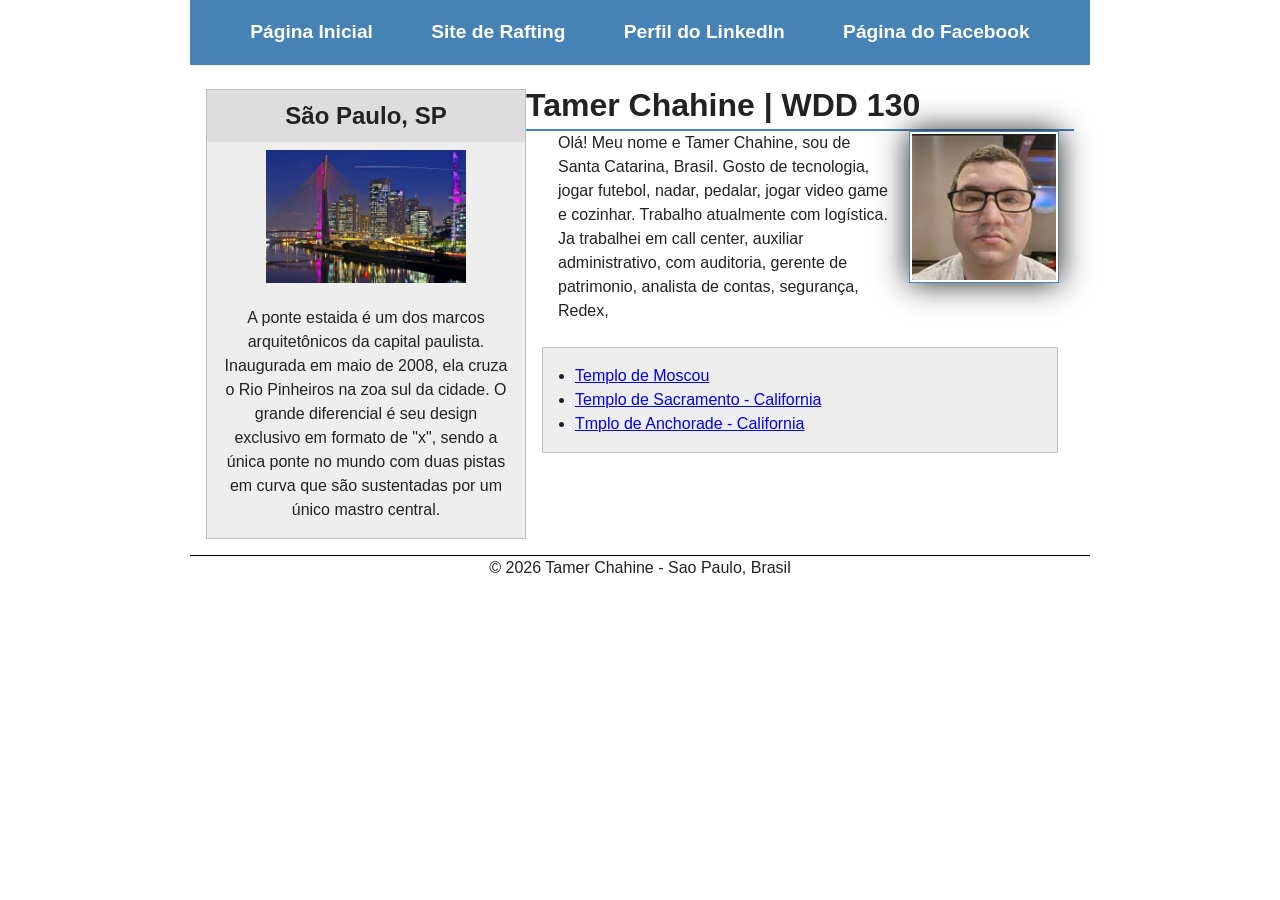
<file: index.html>
<!DOCTYPE html>
<html lang="pt-BR">

<head>
    <meta charset="utf-8">
    <meta name="viewport" content="width=device-width,initial-scale=1.0">
    <title>Tamer Chahine | WDD 130</title>

    <meta name="description" content="Umaa esperança do gabarito funcionar.">
    <meta name="author" content="Tamer Chahine">
    <link rel="stylesheet" href="estilos/estilos.css">
</head>

<body>
    <header>
        <nav>
            <a href="#">Página Inicial</a>
            <a href="wwr/">Site de Rafting</a>
            <a href="https://linkedin.com">Perfil do LinkedIn</a>
            <a href="https://facebook.com">Página do Facebook</a>
        </nav>
    </header>

    <div class="grid">

        <aside class="caixa">
            <h2>São Paulo, SP</h2>
            <img src="imagens/ponteestaiada.webp" alt="Ponte estaiada, Rio Pinheiros, São Paulo"
              class="place-img">

            <p>A ponte estaida é um dos marcos arquitetônicos da capital paulista.
                Inaugurada em maio de 2008, ela cruza o Rio Pinheiros na zoa sul da cidade.
                O grande diferencial é seu design exclusivo em formato de "x", sendo a única ponte
                no
                mundo
                com duas pistas em curva que são sustentadas por um único mastro central.</p>
        </aside>

        <main>
            <h1>Tamer Chahine | WDD 130</h1>
            <img src="imagens/final.jpg" alt="Oi, meu nome e Tamer Chahine" width="200">

            <p class="identacao"> Olá! Meu nome e Tamer Chahine, sou de Santa Catarina, Brasil.
                Gosto de tecnologia,
                jogar
                futebol, nadar,
                pedalar,
                jogar video game e cozinhar. Trabalho atualmente com
                logística.
            </p>
            <p class="identacao"> Ja trabalhei em call center, auxiliar administrativo, com
                auditoria, gerente de patrimonio,
                analista de contas, segurança, Redex,
            </p>
            <p class="identacao" Sou mergulhador profissional, tive experiencia de quase morte, vi
              muitos milagres na minha missao; espero pelo maior de todos, que é me formar aqui </p>

            <ul class="caixa identacao">
                <li><a href="https://www.churchofjesuschrist.org/imgs/ef1d9b0a65b398d3d5aad2ccaad5aa79588b6cfd/full/640%2C/0/default"
                      target="_blank">Templo de Moscou</a>
                </li>
                <li><a href="https://www.churchofjesuschrist.org/temples/details/sacramento-california-temple?lang=por"
                      target="_blank">Templo de Sacramento - California</a>
                </li>
                <li><a href="https://www.churchofjesuschrist.org/temples/details/anchorage-alaska-temple?lang=por"
                      target="_blank">Tmplo de Anchorade - California</a>
                </li>
            </ul>


        </main>
    </div>

    <footer>
        <p class="footer-text">&copy; 2026 Tamer Chahine - Sao Paulo, Brasil</p>

    </footer>
</body>

</html>
</file>
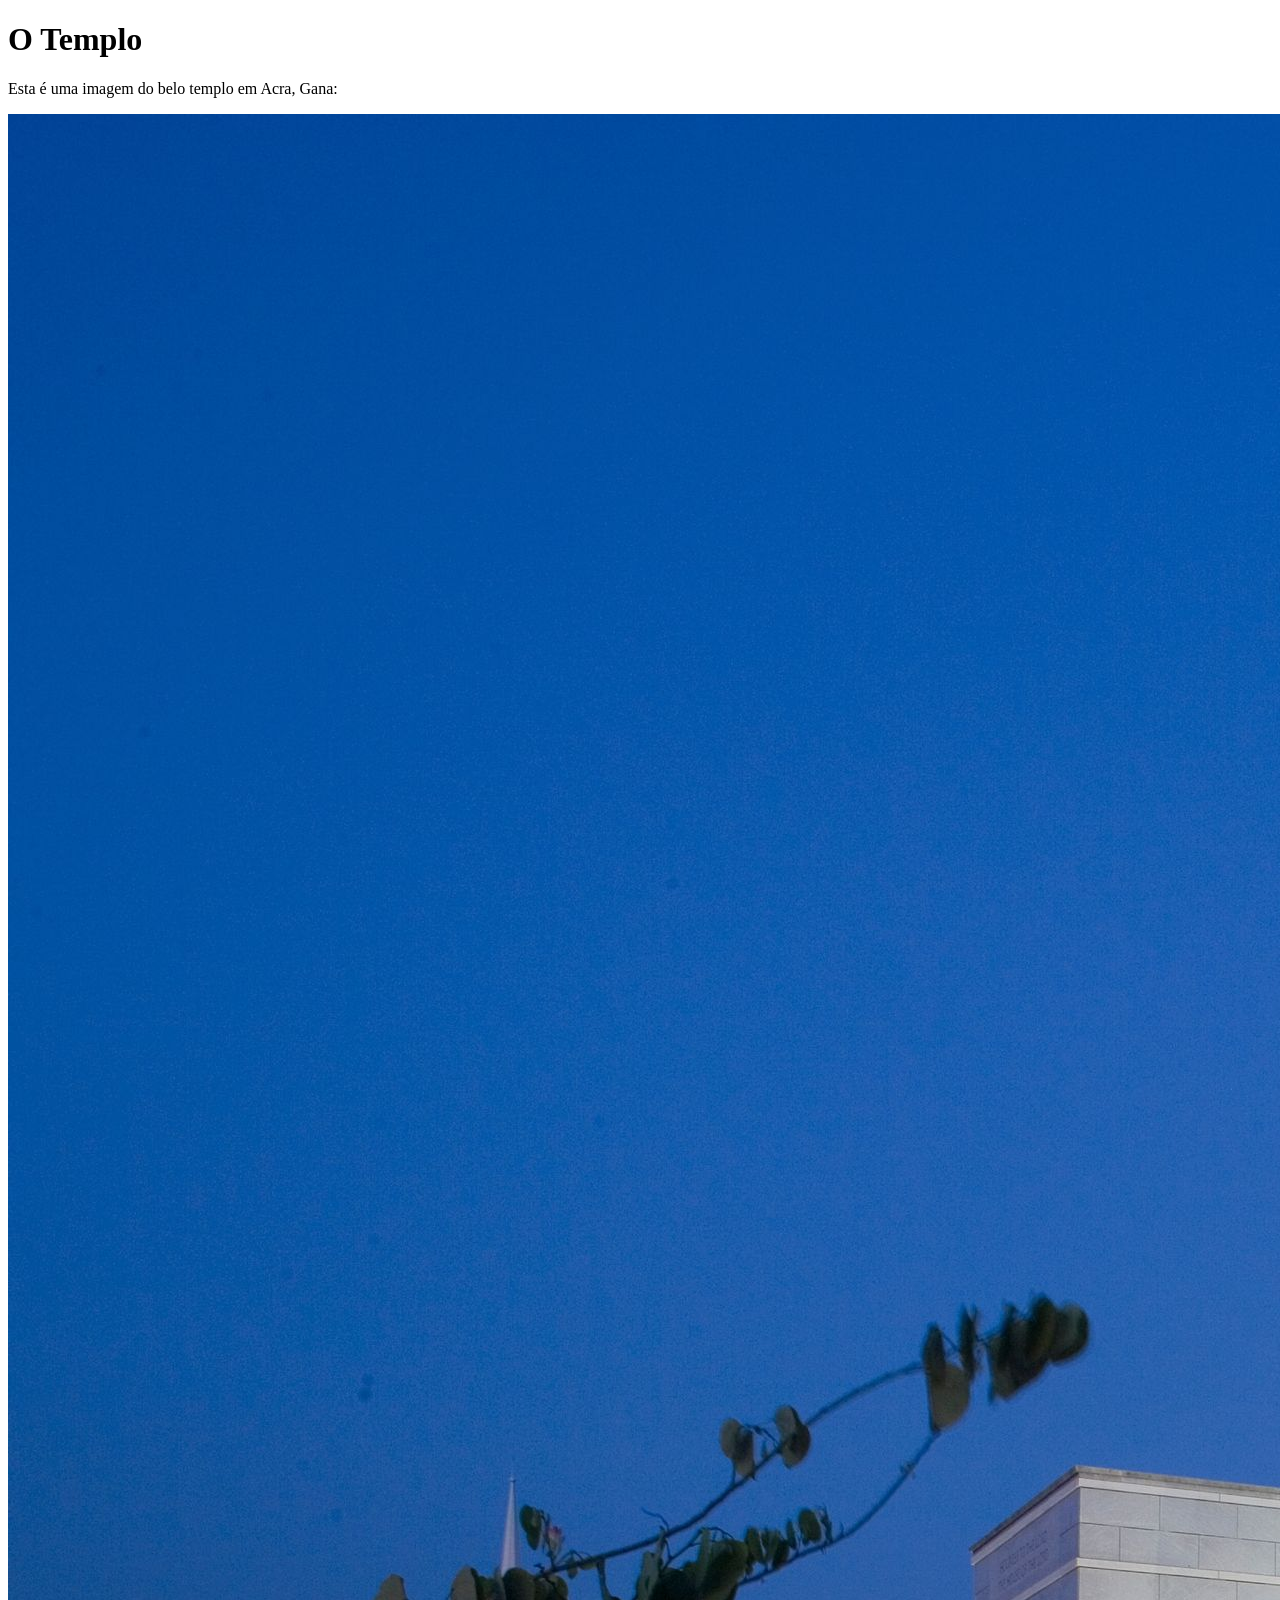
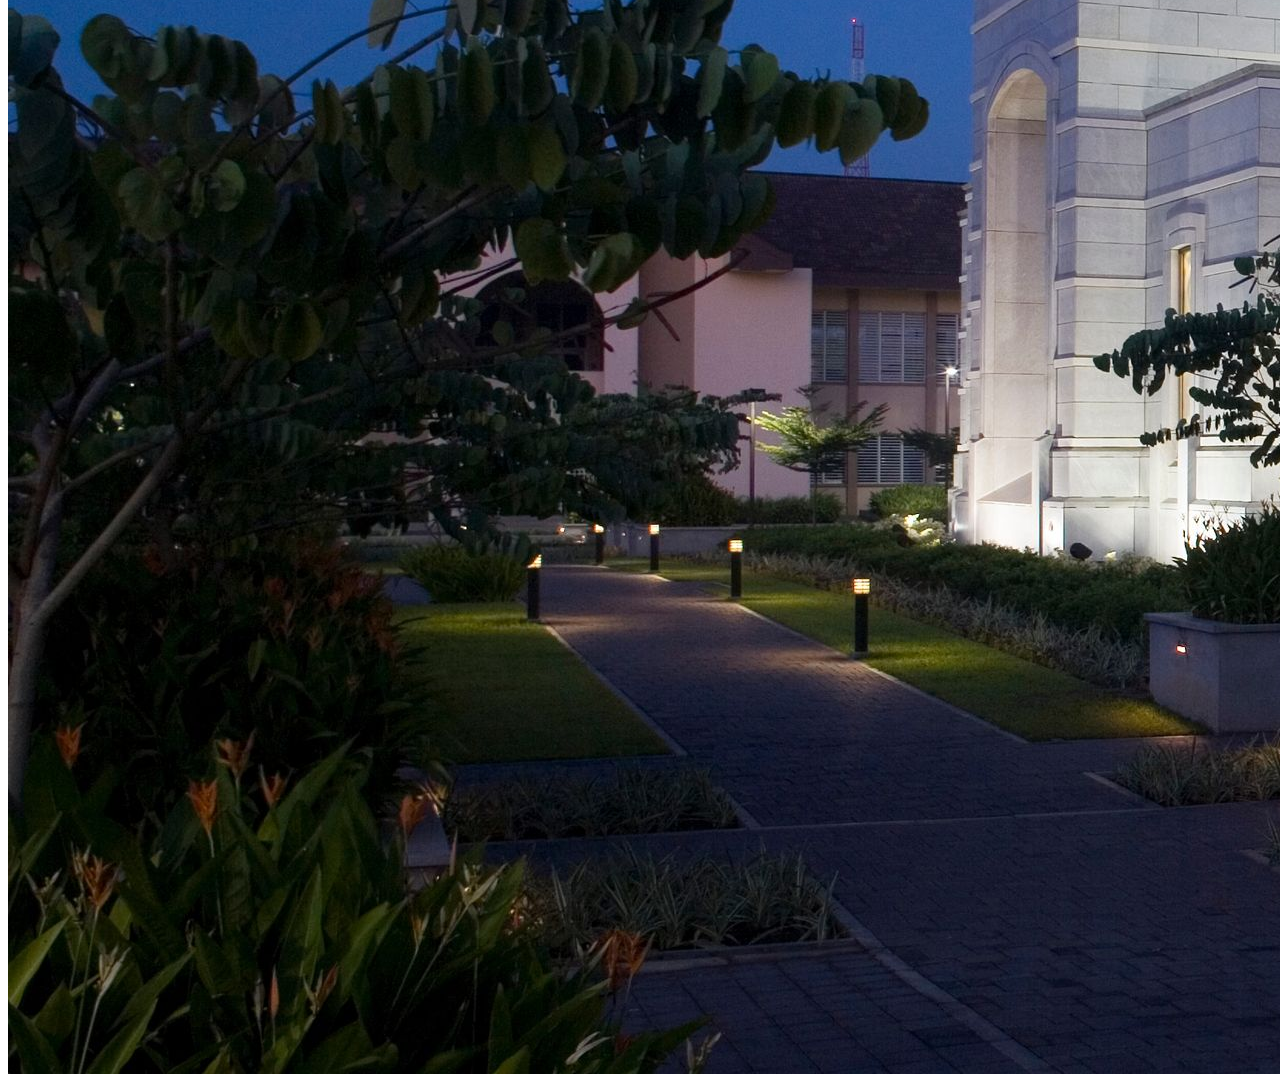
<file: semana01/imagens.html>
<!DOCTYPE html>
<html lang="pt-br">
<head>
    <meta charset="UTF-8">
    <meta name="viewport" content="width=device-width, initial-scale=1.0">
    <title>Imagem do Templo</title>
</head>
<body>
    <h1>O Templo</h1>
    <p>Esta é uma imagem do belo templo em Acra, Gana:</p>
    <img src="imagens/templo-largo.jpeg" alt="O Templo de Acra, Gana">
    
</body>
</html>
</file>
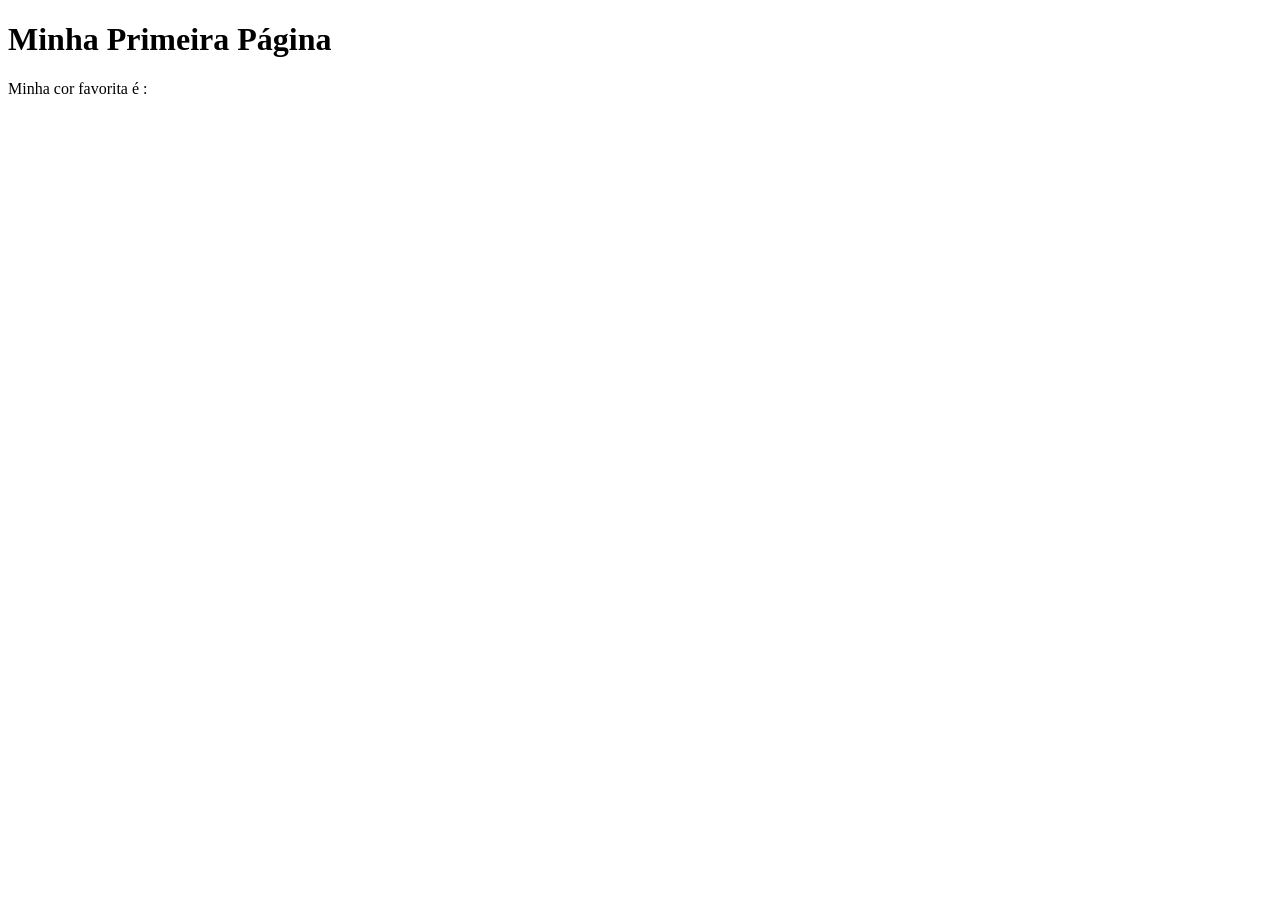
<file: semana01/primeira-pagina.html>
<!DOCTYPE html>
<html lang="pt-br">
<head>
    <meta charset="UTF-8">
    <meta name="viewport" content="width=device-width, initial-scale=1.0">
    <title>Minha Primeira Página</title>
</head>
<body>
    <h1>Minha Primeira Página</h1>
    <p>Minha cor favorita é : </p>
</body>
</html>
</file>
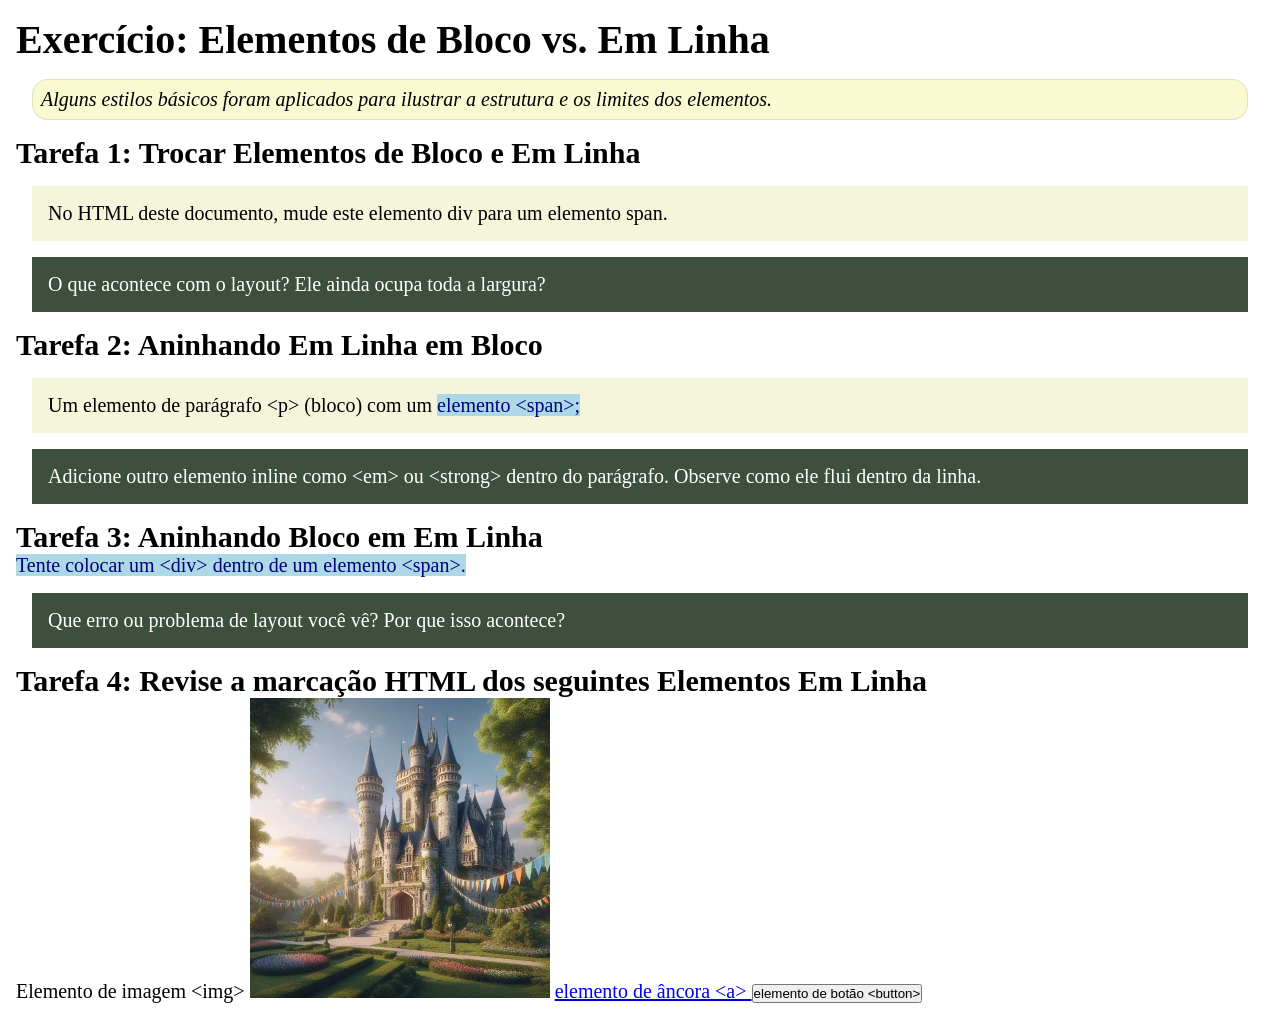
<file: semana02/bloco-vs-inline.html>
<!DOCTYPE html>
<html lang="pt-br">

<head>
    <meta charset="UTF-8">
    <meta name="viewport" content="width=device-width, initial-scale=1.0">
    <title>Exercício: Elementos de Bloco vs. Inline</title>
    <link rel="stylesheet" href="estilos/bloco-vs-inline.css">
</head>

<body>
    <main>
        <h1>Exercício: Elementos de Bloco vs. Em Linha</h1>
        <p class="note">Alguns estilos básicos foram aplicados para ilustrar a estrutura e os limites dos elementos.</p>

        <h2>Tarefa 1: Trocar Elementos de Bloco e Em Linha</h2>
        <div>No HTML deste documento, mude este elemento div para um elemento span.</div>

        <p class="question">O que acontece com o layout? Ele ainda ocupa toda a largura?</p>

        <h2>Tarefa 2: Aninhando Em Linha em Bloco</h2>
        <p>Um elemento de parágrafo &lt;p&gt; (bloco) com um <span>elemento &lt;span&gt;;</span></p>
        <p class="question">Adicione outro elemento inline como &lt;em&gt; ou &lt;strong&gt; dentro do parágrafo.
            Observe como ele flui dentro da linha.</p>

        <h2>Tarefa 3: Aninhando Bloco em Em Linha</h2>
        <span>Tente colocar um &lt;div&gt; dentro de um elemento &lt;span&gt;.</span>
        <p class="question">Que erro ou problema de layout você vê? Por que isso acontece?</p>


        <h2>Tarefa 4: Revise a marcação HTML dos seguintes Elementos Em Linha</h2>
        Elemento de imagem &lt;img&gt;
        <img src="imagens/castelo.webp" alt="imagem (imagens estão em linha)" width="300" height="300">
        <a href="https://churchofjesuschrist.org">elemento de âncora &lt;a&gt; </a>
        <button type="button">elemento de botão &lt;button&gt;</button>
    </main>
</body>

</html>
</file>
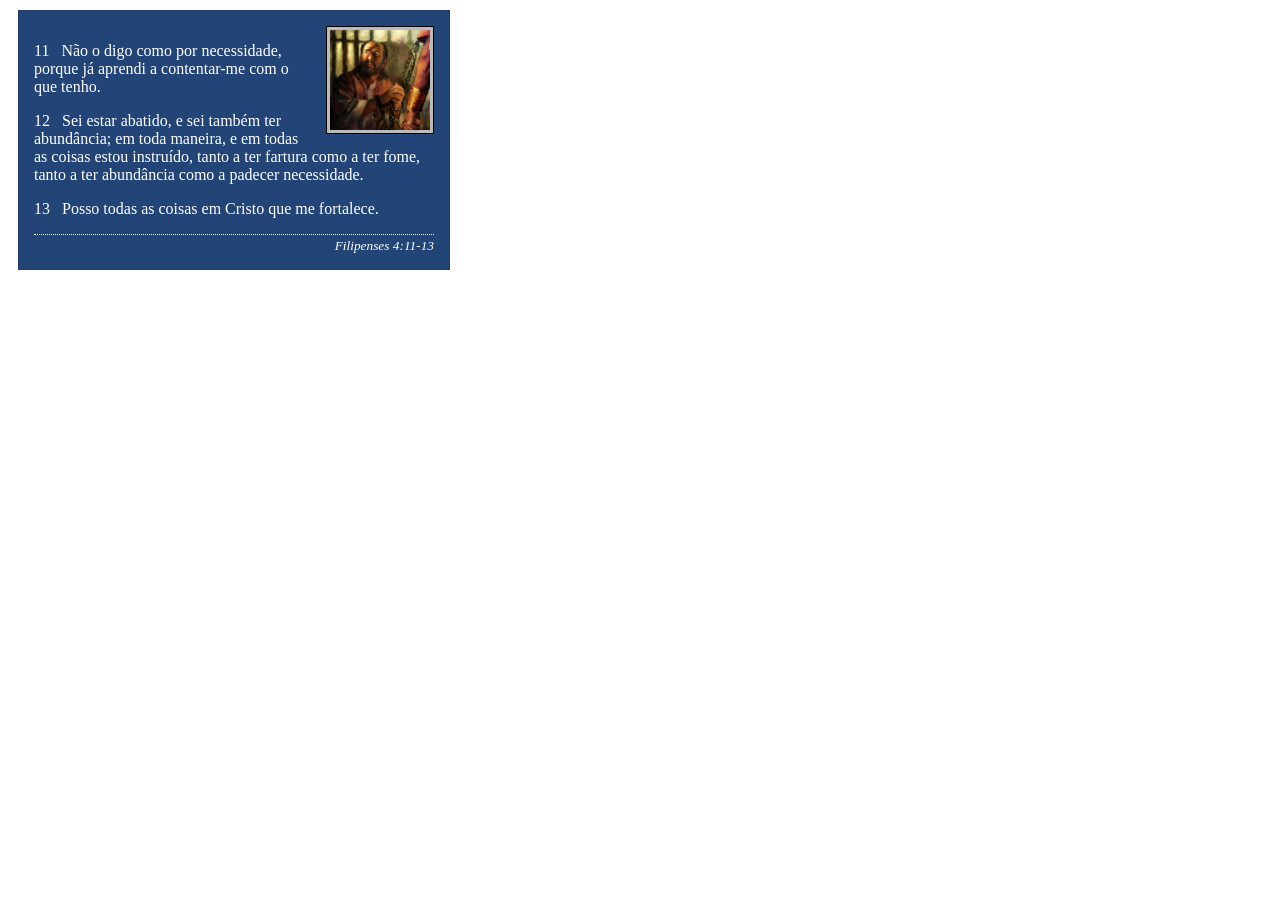
<file: semana02/box-model-solucao.html>
<!DOCTYPE html>
<html lang="pt-br">

<head>
    <meta charset="UTF-8">
    <meta name="viewport" content="width=device-width, initial-scale=1.0">
    <title>Atividade de Box Model</title>
    <link rel="stylesheet" href="estilos/box-model-solucao.css">
</head>

<body>
    <main>
        <div class="callout">
            <img src="imagens/apostolo-paulo-preso.webp" alt="Apóstolo Paulo - Preso em Roma" width="200" height="200">
            <blockquote>
                <p>11 &nbsp; Não o digo como por necessidade, porque já aprendi a contentar-me com o que tenho.</p>
                <p>12 &nbsp; Sei estar abatido, e sei também ter abundância; em toda maneira, e em todas as coisas estou
                    instruído, tanto a ter fartura como a ter fome, tanto a ter abundância como a padecer necessidade.
                </p>
                <p>13 &nbsp; Posso todas as coisas em Cristo que me fortalece.</p>
            </blockquote>
            <cite>Filipenses 4:11-13</cite>
        </div>
    </main>
</body>

</html>
</file>
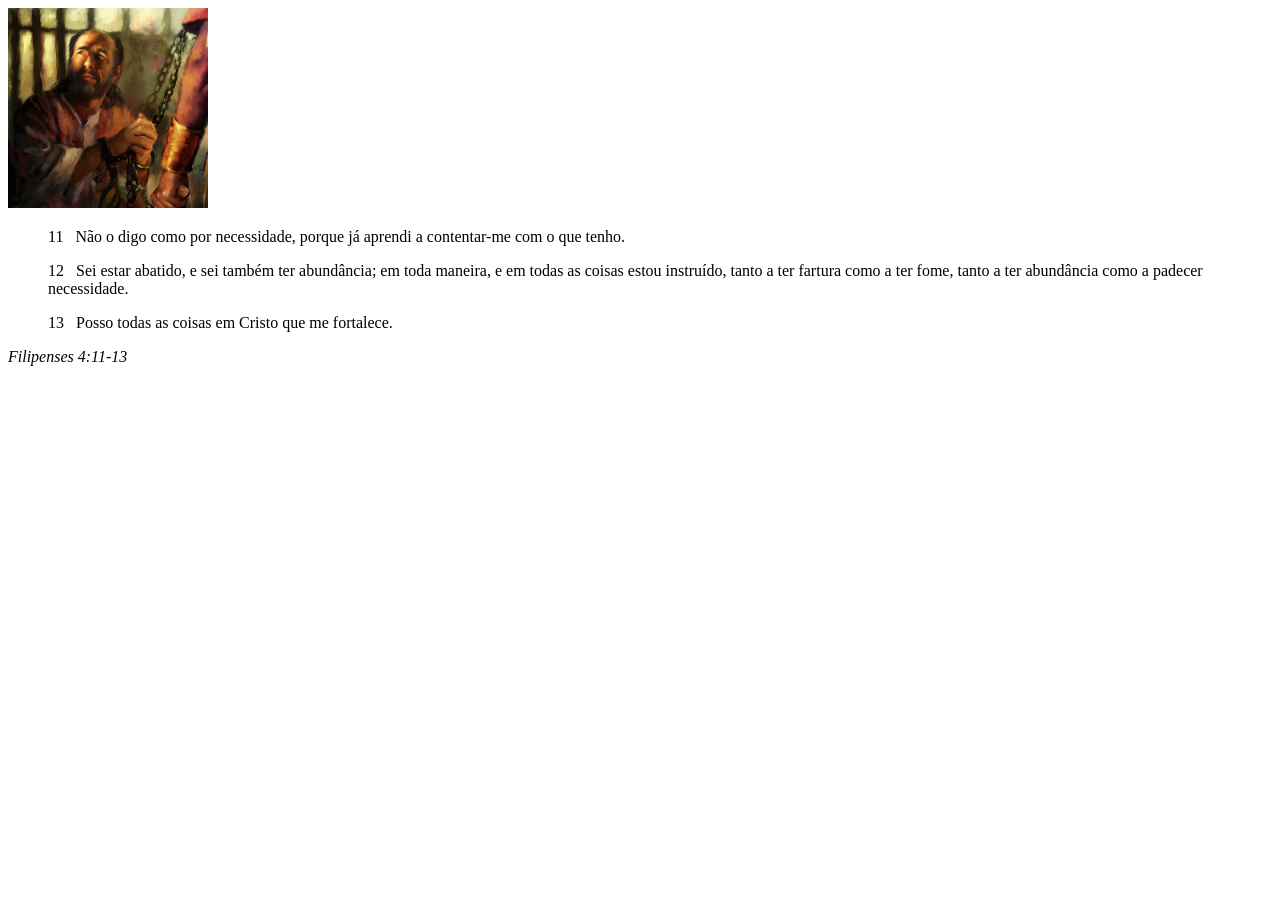
<file: semana02/box-model.html>
<!DOCTYPE html>
<html lang="pt-br">
<head>
    <meta charset="UTF-8">
    <meta name="viewport" content="width=device-width, initial-scale=1.0">
    <title>Atividade de Box Model</title>
</head>
<body>
    <main>
        <div class="callout">
            <img src="imagens/apostolo-paulo-preso.webp" alt="Apóstolo Paulo - Preso em Roma" width="200" height="200">
            <blockquote>
                <p>11 &nbsp; Não o digo como por necessidade, porque já aprendi a contentar-me com o que tenho.</p>
                <p>12 &nbsp; Sei estar abatido, e sei também ter abundância; em toda maneira, e em todas as coisas estou instruído, tanto a ter fartura como a ter fome, tanto a ter abundância como a padecer necessidade.</p>
                <p>13 &nbsp; Posso todas as coisas em Cristo que me fortalece.</p>
            </blockquote>
            <cite>Filipenses 4:11-13</cite>
        </div>
    </main>
</body>
</html>
</file>
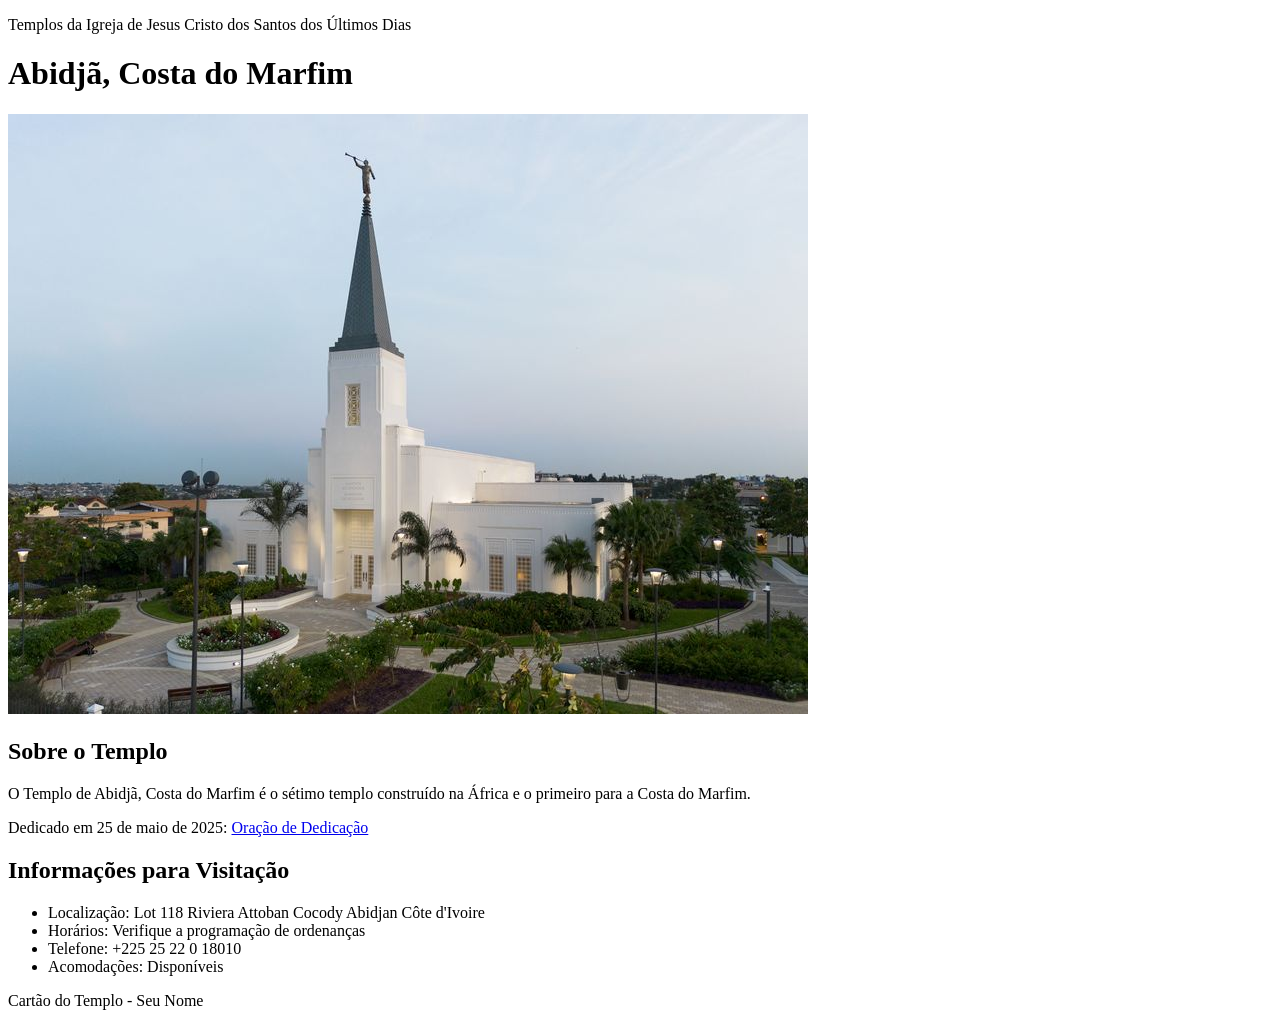
<file: semana02/templo.html>
<!DOCTYPE html>
<html lang="pt-br">

<head>
    <meta charset="UTF-8">
    <meta name="viewport" content="width=device-width, initial-scale=1.0">
    <title>Cartão do Templo - Abidjã, Costa do Marfim</title>
</head>

<body>
    <header>
        <p>Templos da Igreja de Jesus Cristo dos Santos dos Últimos Dias</p>
    </header>
    <main>
        <h1>Abidjã, Costa do Marfim</h1>
        <picture>
            <img src="imagens/abidja-costa-do-marfim.jpeg" alt="Templo de Abidjã, Costa do Marfim">
        </picture>
        <section>
            <h2>Sobre o Templo</h2>
            <p>O Templo de Abidjã, Costa do Marfim é o sétimo templo construído na África e o primeiro para a Costa do Marfim.</p>
            <p>Dedicado em 25 de maio de 2025: <a
                    href="https://www.churchofjesuschrist.org/temples/dedicatory-prayer/abidjan-ivory-coast-temple/2025-05-25?lang=eng"
                    target="_blank" rel="noopener noreferrer">Oração de Dedicação</a></p>
        </section>
        <section>
            <h2>Informações para Visitação</h2>
            <ul>
                <li>Localização: Lot 118 Riviera Attoban Cocody Abidjan Côte d'Ivoire</li>
                <li>Horários: Verifique a programação de ordenanças</li>
                <li>Telefone: +225 25 22 0 18010</li>
                <li>Acomodações: Disponíveis</li>
            </ul>
        </section>
    </main>
    <footer>
        <p>Cartão do Templo - Seu Nome</p>
    </footer>
</body>

</html>
</file>
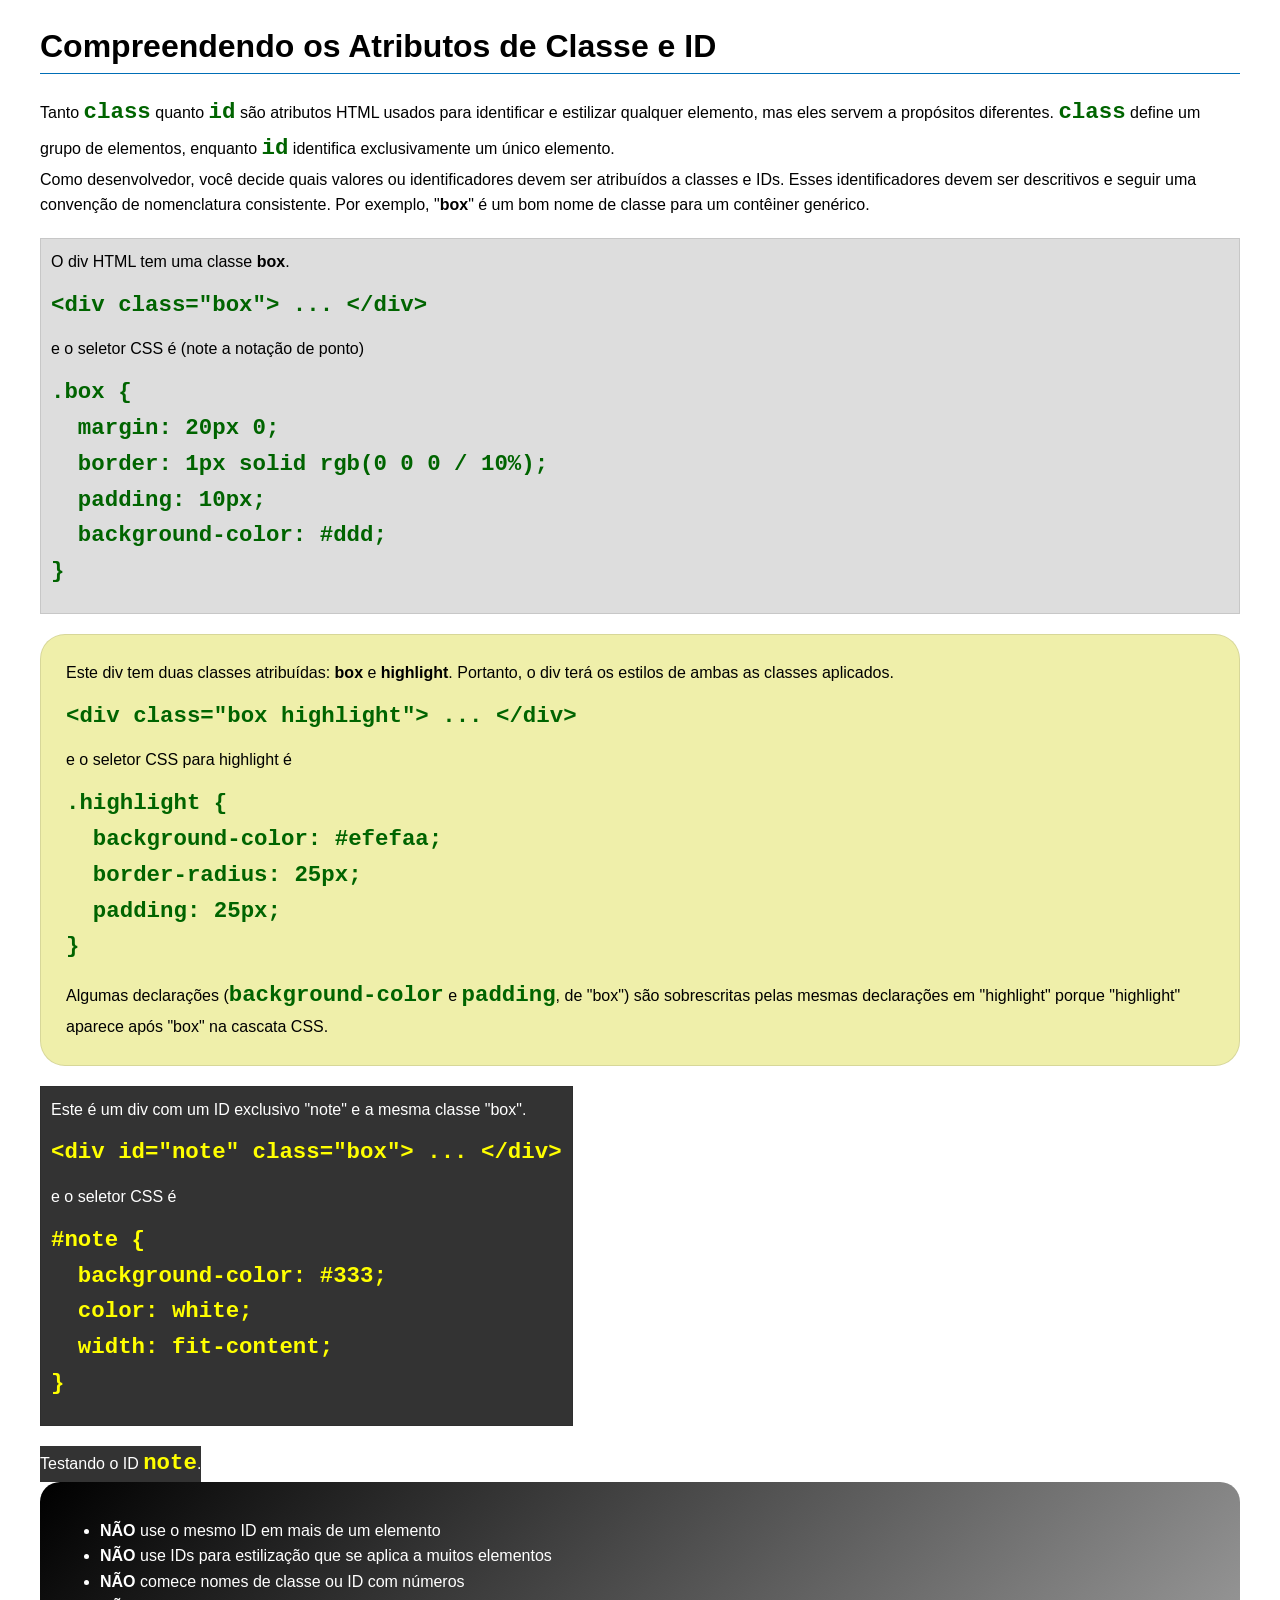
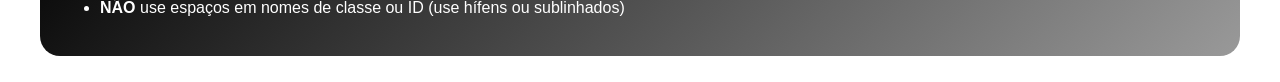
<file: semana03/classe-e-id.html>
<!DOCTYPE html>
<html lang="pt-br">

<head>
    <meta charset="UTF-8">
    <meta name="viewport" content="width=device-width, initial-scale=1.0">
    <title>Atributos de Classe vs ID</title>
    <link rel="stylesheet" href="estilos/classe-e-id.css">
</head>

<body>
    <h1>Compreendendo os Atributos de Classe e ID</h1>
    <p>Tanto <code>class</code> quanto <code>id</code> são atributos HTML usados para identificar e estilizar qualquer
        elemento, mas eles servem a propósitos diferentes. <code>class</code> define um grupo de elementos, enquanto
        <code>id</code> identifica exclusivamente um único elemento.
    </p>
    <p>Como desenvolvedor, você decide quais valores ou identificadores devem ser atribuídos a classes e IDs. Esses
        identificadores devem ser descritivos e seguir uma convenção de nomenclatura consistente. Por exemplo,
        "<strong>box</strong>" é um bom nome de classe para um contêiner genérico.</p>
    <div class="box">
        <p>O div HTML tem uma classe <strong>box</strong>.</p>
        <pre><code class="html">&lt;div class="box"&gt; ... &lt;/div&gt;</code></pre>
        e o seletor CSS é (note a notação de ponto)
        <pre><code class="css">.box {
  margin: 20px 0;
  border: 1px solid rgb(0 0 0 / 10%);
  padding: 10px;
  background-color: #ddd; 
}</code></pre>
    </div>

    <div class="box highlight">
        <p>Este div tem duas classes atribuídas: <strong>box</strong> e <strong>highlight</strong>. Portanto, o div terá
            os estilos de ambas as classes aplicados.</p>
        <pre><code class="html">&lt;div class="box highlight"&gt; ... &lt;/div&gt;</code></pre>
        e o seletor CSS para highlight é
        <pre><code class="css">.highlight {
  background-color: #efefaa;
  border-radius: 25px;
  padding: 25px;
}</code></pre>
        <p>Algumas declarações (<code>background-color</code> e <code>padding</code>, de "box") são sobrescritas pelas
            mesmas declarações em "highlight" porque "highlight" aparece após "box" na cascata CSS.</p>
    </div>

    <div id="note" class="box">
        <p>Este é um div com um ID exclusivo "note" e a mesma classe "box".</p>
        <pre><code class="html">&lt;div id="note" class="box"&gt; ... &lt;/div&gt;</code></pre>
        e o seletor CSS é
        <pre><code class="css">#note {
  background-color: #333;
  color: white;
  width: fit-content;
}</code></pre>
    </div>

    <div id="note">
        <p>Testando o ID <code>note</code>.</p>
    </div>

    <section id="melhor-pratica">
        <ul>
            <li><strong>NÃO</strong> use o mesmo ID em mais de um elemento</li>
            <li><strong>NÃO</strong> use IDs para estilização que se aplica a muitos elementos</li>
            <li><strong>NÃO</strong> comece nomes de classe ou ID com números</li>
            <li><strong>NÃO</strong> use espaços em nomes de classe ou ID (use hífens ou sublinhados)</li>
        </ul>
    </section>

    <br>

</body>

</html>
</file>
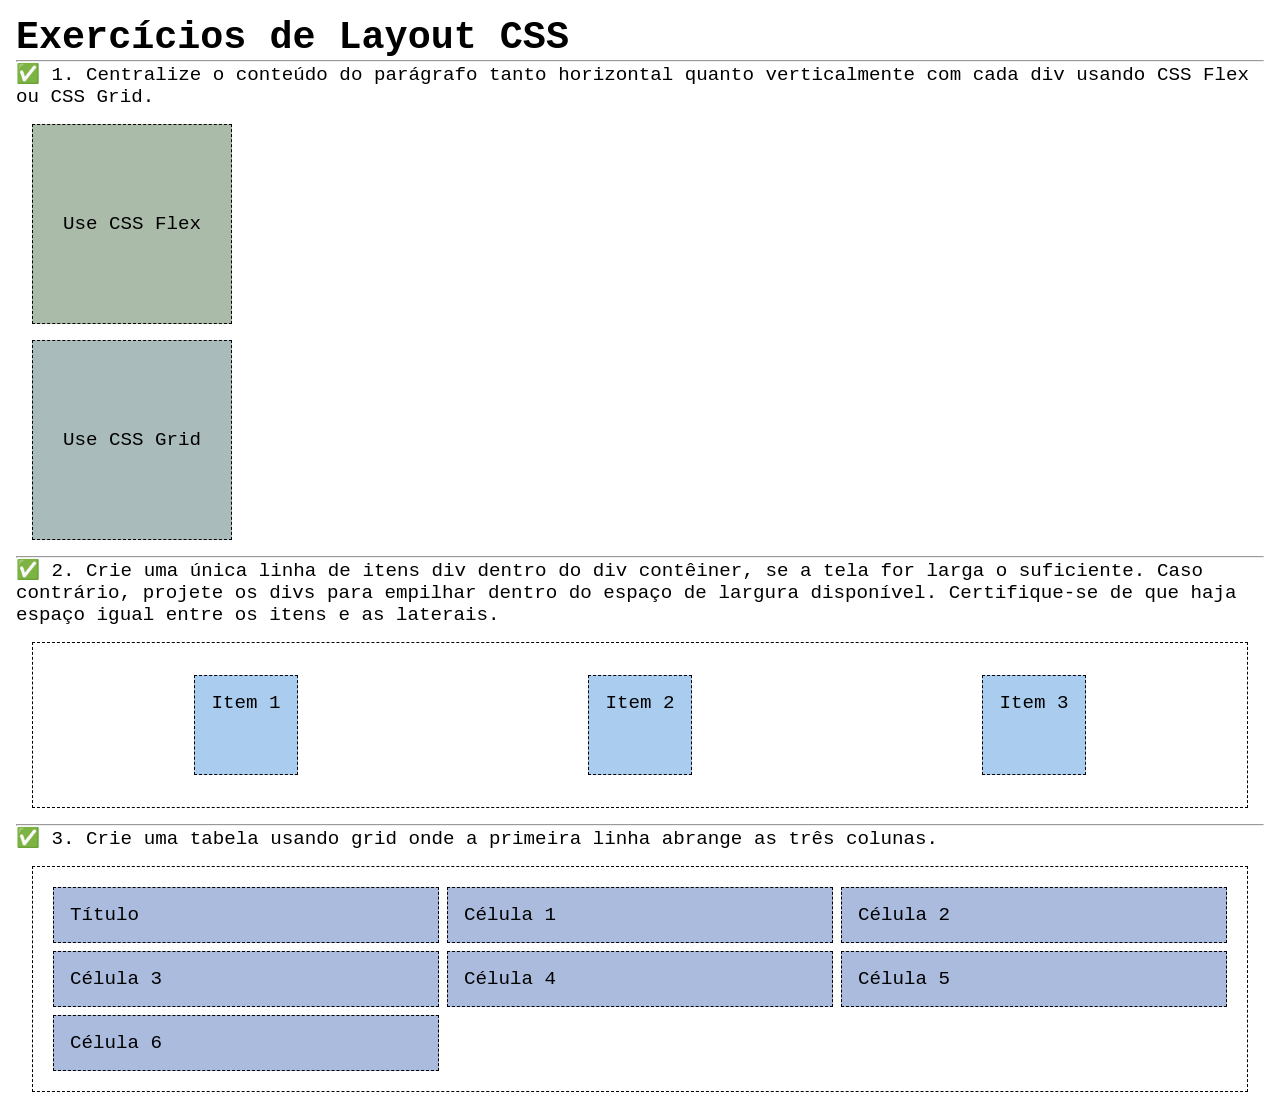
<file: semana04/exercicios-layout.html>
<!DOCTYPE html>
<html lang="pt-br">

<head>
    <meta charset="UTF-8">
    <meta name="viewport" content="width=device-width, initial-scale=1.0">
    <title>Exercícios de Layout CSS</title>
    <link rel="stylesheet" href="estilos/solucoes-dos-exercicios-de-layout.css">
</head>

<body>
    <main>
        <h1>Exercícios de Layout CSS</h1>
        <hr>
        <p>✅ 1. Centralize o conteúdo do parágrafo tanto horizontal quanto verticalmente com cada div usando CSS Flex ou
            CSS Grid.
        </p>
        <div class="one flex">
            <p>Use CSS Flex</p>
        </div>
        <div class="one grid">
            <p>Use CSS Grid</p>
        </div>
        <hr>
        <p>✅ 2. Crie uma única linha de itens div dentro do div contêiner, se a tela for larga o suficiente. Caso
            contrário, projete os
            divs para empilhar dentro do espaço de largura disponível. Certifique-se de que haja espaço igual entre os
            itens e as laterais.</p>
        <div class="container2">
            <div class="dois">
                <p>Item 1</p>
            </div>
            <div class="dois">
                <p>Item 2</p>
            </div>
            <div class="dois">
                <p>Item 3</p>
            </div>
        </div>
        <hr>
        <p>✅ 3. Crie uma tabela usando grid onde a primeira linha abrange as três colunas. </p>
        <div class="container3">
            <div class="tres colunas-3">
                <p>Título</p>
            </div>
            <div class="tres">
                <p>Célula 1</p>
            </div>
            <div class="tres">
                <p>Célula 2</p>
            </div>
            <div class="tres">
                <p>Célula 3</p>
            </div>
            <div class="tres">
                <p>Célula 4</p>
            </div>
            <div class="tres">
                <p>Célula 5</p>
            </div>
            <div class="tres">
                <p>Célula 6</p>
            </div>

        </div>
    </main>
</body>

</html>
</file>
<file: estilos/estilos.css>
/* Resetar CSS fo meu projeto */

* {
    margin: 0;
    padding: 0;
    box-sizing: border-box;
}

body {
    font-family: Arial, Helvetica, sans-serif;
    line-height: 1.5;
    color: #222;
    background: #fff;
    margin: 0;
}

nav {
    background-color: steelblue;
    padding: 10px;
    display: flex;
    justify-content: space-evenly;
    align-items: center;
}

nav a {
    color: #fff;
    padding: 0.5rem;
    display: block;
    text-decoration: none;
    font-size: 1.2rem;
    font-weight: 700;

}

h1 {
    border-bottom: 2px solid steelblue;
    margin-top: 0;
    padding-top: 0;
}

main {
    grid-column: 2/3;
    margin: 1rem;
    align-self: self-start;

}

main img {

    margin-right: 15px;
    margin-left: 15px;
    width: 150px;
    height: auto;
    border: 1px solid steelblue;
    padding: 2px;
    box-shadow: 0 0 30px;
    float: right;

}

p {
    padding: 0;
}

aside {
    width: 20rem;
    text-align: center;
    position: relative;
    grid-column: 1/2;
    grid-row: 1/2;
}

aside img {
    width: 200px;
    height: auto;
    margin-bottom: 8px;
}

aside p {
    padding: 0.5em 1em 1em;
}

aside h2 {
    background-color: #ddd;
    padding: 8px 10px;
    white-space: nowrap;
    width: 100%;
    margin-bottom: 8px;
}

footer {
    margin-top: 1em;
    border-top: 1px solid #000;
    text-align: center;
}

header,
footer,
.grid {
    max-width: 900px;
    margin: 0 auto;
}

.grid {
    display: grid;
    grid-template-columns: 20em 1fr;
    align-items: start;
}

.caixa {
    border: 1px solid rgba(0, 0, 0, 0.2);
    padding: 1em;
    margin: 1em;
    margin-top: 1.5rem;
    background-color: #eee;
}

aside.caixa {
    padding: 0;
}

.identacao {
    padding-left: 2rem;
}
</file>
<file: semana02/estilos/bloco-vs-inline.css>
* {
    margin: 0;
    padding: 0;
}

body {
    font-size: 20px;
    margin: 1rem;
}

p,
div {
    background-color: beige;
    margin: 1rem;
    padding: 1rem;
}

span {
    color: navy;
    background-color: lightblue;
}

code {
    margin: 0;
    padding: 0;
    color: green;
    font-size: 1.2rem;
}

.note {
    font-style: italic;
    background-color: lightgoldenrodyellow;
    border-radius: 1rem;
    border: 1px solid rgb(0 0 0 / 10%);
    margin: 1rem;
    padding: .5rem;
}

.question {
    background-color: #3d503d;
    color: #fff;
}
</file>
<file: semana02/estilos/box-model-solucao.css>
.callout {
    max-width: 400px;
    margin: 10px;
    border: 1px solid rgba(0, 0, 0, .1);
    padding: 15px;
    background-color: #247;
    color: #fff;
}

.callout img {
    float: right;
    margin: 0 0 10px 15px;
    border: 1px solid #000;
    padding: 3px;
    background-color: #bbb;
    width: 100px;
    height: auto;

}

blockquote {
    margin: 0;
}

cite {
    display: block;
    border-top: 1px dotted #fff;
    padding-top: 3px;
    text-align: right;
    font-size: smaller;
}
</file>
<file: semana03/estilos/classe-e-id.css>
body {
    font-family: Arial, sans-serif;
    line-height: 1.6;
    margin: 0;
    padding: 0 40px;
}

h1 {
    border-bottom: 1px solid rgb(0 110 182);
    padding-bottom: 0;
}



p {
    margin: 0;
}

code {
    color: darkgreen;
    font-weight: 700;
    font-size: 1.4rem;
}

/* Class exemplos - podem ser reutilizados */

.box {
    margin: 20px 0;
    border: 1px solid rgb(0 0 0 / 10%);
    padding: 10px;
    background-color: #ddd; /* essa é a abreviação para #dddddd */
}

.highlight {
    background-color: #efefaa;
    border-radius: 25px;
    padding: 25px;
}

/* ID exemplos - devem ser únicos */

#note {
    background-color: #333;
    color: white;
    width: fit-content;
}

#note code {
    color: yellow;
}

#melhor-pratica {
    background: linear-gradient(135deg, #000 0%, #999 100%);
    color: white;
    border-radius: 20px;
    padding: 20px
}
</file>
<file: semana04/estilos/solucoes-dos-exercicios-de-layout.css>
* {
    margin: 0;
    padding: 0;
    box-sizing: border-box;
}

body {
    margin: 1rem;
    font-family: monospace;
    font-size: 1.2rem;
}

div {
    margin: 1rem;
    border: 1px dashed;
    padding: 1rem;
}

.one {
    width: 200px;
    height: 200px;
}

.flex {
    background-color: #aba;
    display: flex;
    justify-content: center;
    align-items: center;
}

.grid {
    background-color: #abb;
    display: grid;
    place-items: center;
}

.container2 {
    display: flex;
    flex-wrap: wrap;
    justify-content: space-around;
}

.dois {
    background-color: #ace;
    height: 100px;
}

.container3 {
    display: grid;
    grid-template-columns: repeat(3, 1fr);
}

.columns-3 {
    grid-column: span 3;}

.tres {
    margin: .25rem;
    background-color: #abd;
}
</file>
